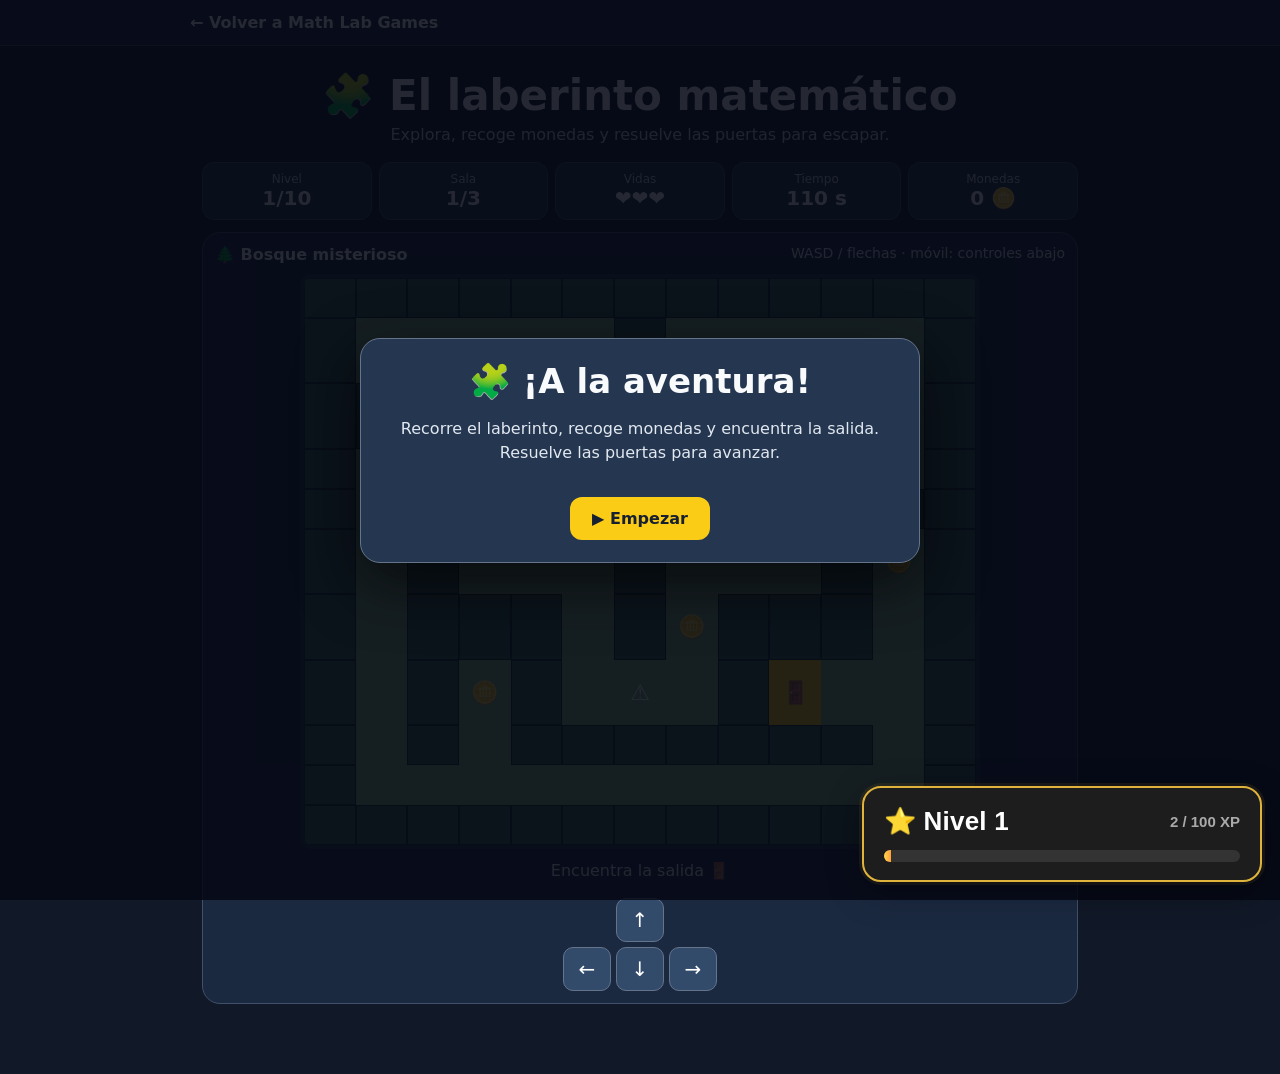
<file: juegos/laberinto-matematico/index.html>
<!doctype html>
<html lang="es"><head><meta charset="utf-8"><meta name="viewport" content="width=device-width,initial-scale=1"><meta name="theme-color" content="#111827"><title>El laberinto matemático | Math Lab Games</title>
<style>
*{box-sizing:border-box}body{margin:0;background:#111827;color:#f8fafc;font:16px system-ui,Arial}button{font:inherit;cursor:pointer}.top{padding:13px max(14px,calc((100vw - 900px)/2));background:#1c2940;border-bottom:1px solid #40506a}.top a{color:white;text-decoration:none;font-weight:800}main{max-width:900px;margin:auto;padding:20px 12px 70px}h1{text-align:center;font-size:clamp(27px,5vw,42px);margin:5px}.sub{text-align:center;color:#cbd5e1;margin:0 0 18px}.stats{display:grid;grid-template-columns:repeat(5,1fr);gap:7px;margin-bottom:12px}.stat{background:#24334b;border:1px solid #40506a;border-radius:12px;text-align:center;padding:9px 3px}.stat small{display:block;color:#cbd5e1;font-size:12px}.stat b{font-size:20px}.panel{background:#1b2940;border:1px solid #40506a;border-radius:18px;padding:12px}.bar{display:flex;justify-content:space-between;gap:10px;flex-wrap:wrap;margin-bottom:10px}.bar span{color:#d7e1ef;font-size:14px}.board{display:grid;grid-template-columns:repeat(var(--w),1fr);width:min(100%,680px);margin:auto;aspect-ratio:var(--w)/var(--h);border:4px solid #27374d;border-radius:12px;overflow:hidden;background:#26394b}.cell{display:grid;place-items:center;min-width:0;font-size:clamp(10px,2.5vw,22px)}.wall{background:#365b4a;box-shadow:inset 0 0 0 1px #182e2a}.floor{background:#82ad78}.exit{background:#facc15}.msg{text-align:center;min-height:25px;color:#e2e8f0;margin:12px 0 0}.pad{display:grid;grid-template-columns:repeat(3,48px);gap:5px;justify-content:center;margin:12px auto 0}.pad button{height:44px;border:1px solid #64748b;background:#334b6b;color:white;border-radius:10px;font-size:20px}.pad .up{grid-column:2}.pad .left{grid-column:1;grid-row:2}.pad .down{grid-column:2;grid-row:2}.pad .right{grid-column:3;grid-row:2}.modal{position:fixed;inset:0;background:#050914dd;display:grid;place-items:center;padding:14px;z-index:4}.modal[hidden]{display:none}.dialog{width:min(100%,560px);background:#243650;border:1px solid #64748b;border-radius:20px;padding:22px;text-align:center;box-shadow:0 20px 60px #0009}.dialog h2{margin:0 0 8px;font-size:clamp(24px,5vw,34px)}.dialog p{color:#e2e8f0;line-height:1.5}.target{font-size:32px;color:#fde68a;font-weight:900}.doors{display:grid;grid-template-columns:repeat(3,1fr);gap:9px;margin:15px 0}.door{min-height:125px;border:4px solid #d6a85e;border-radius:48px 48px 9px 9px;background:linear-gradient(#95623a,#4d3025);color:white;font-size:clamp(16px,3vw,23px);font-weight:900}.door small{display:block;font-size:12px;color:#ffe7ad;margin-bottom:10px}.door:disabled{opacity:.4}.action{border:0;border-radius:12px;padding:12px 22px;background:#facc15;color:#172033;font-weight:900}.good{color:#86efac!important}.bad{color:#fca5a5!important}@media(max-width:560px){main{padding:13px 7px}.stats{gap:3px}.stat{padding:7px 1px}.stat small{font-size:10px}.stat b{font-size:16px}.panel{padding:7px}.board{border-width:3px}.dialog{padding:15px}.door{min-height:105px;border-width:3px}}
</style></head>
<body><header class="top"><a href="../../index.html#juegos">← Volver a Math Lab Games</a></header>
<main><h1>🧩 El laberinto matemático</h1><p class="sub">Explora, recoge monedas y resuelve las puertas para escapar.</p>
<section class="stats"><div class="stat"><small>Nivel</small><b id="level">1/10</b></div><div class="stat"><small>Sala</small><b id="room">1/3</b></div><div class="stat"><small>Vidas</small><b id="lives">❤️❤️❤️</b></div><div class="stat"><small>Tiempo</small><b id="time">100</b></div><div class="stat"><small>Monedas</small><b id="coins">0 🪙</b></div></section>
<section class="panel"><div class="bar"><strong id="scene">🌲 Bosque misterioso</strong><span>WASD / flechas · móvil: controles abajo</span></div><div class="board" id="board" role="img" aria-label="Laberinto"></div><p class="msg" id="msg" aria-live="polite">Encuentra la salida 🚪</p><div class="pad"><button class="up" data-d="0,-1">↑</button><button class="left" data-d="-1,0">←</button><button class="down" data-d="0,1">↓</button><button class="right" data-d="1,0">→</button></div></section></main>
<div class="modal" id="modal"><div class="dialog"><h2 id="mtitle">🧩 ¿Preparado?</h2><p id="mtext">Recorre el laberinto, evita trampas y elige la puerta que resuelve el objetivo. Tienes tres vidas.</p><div class="target" id="target" hidden></div><div class="doors" id="doors" hidden></div><p id="feedback" aria-live="polite"></p><button class="action" id="action">▶ Empezar</button></div></div>
<script src="../../assets/common.js?v=20261123-maze"></script>
<script>
(()=>{
const $=id=>document.getElementById(id),saveKey='mlgMazeSaveV1';
const s={level:1,room:1,lives:3,coins:0,time:100,x:1,y:1,w:13,h:11,map:[],exit:{x:1,y:1},mode:'intro',q:null,earned:0};
let timer=null;
const rand=(a,b)=>a+Math.floor(Math.random()*(b-a+1));
const shuffle=a=>{for(let i=a.length-1;i>0;i--){let j=rand(0,i);[a[i],a[j]]=[a[j],a[i]]}return a};
function persist(){localStorage.setItem(saveKey,JSON.stringify({level:s.level,room:s.room,lives:s.lives,coins:s.coins,earned:s.earned}))}
function maze(){
s.w=13+2*Math.min(3,Math.floor((s.level-1)/3));s.h=11+2*Math.min(2,Math.floor((s.level-1)/4));s.map=Array.from({length:s.h},()=>Array(s.w).fill('#'));s.map[1][1]='.';
let stack=[[1,1]];
while(stack.length){let [x,y]=stack.at(-1),opts=shuffle([[2,0],[-2,0],[0,2],[0,-2]]).filter(([dx,dy])=>x+dx>0&&x+dx<s.w-1&&y+dy>0&&y+dy<s.h-1&&s.map[y+dy][x+dx]==='#');if(!opts.length){stack.pop();continue}let [dx,dy]=opts[0];s.map[y+dy/2][x+dx/2]='.';s.map[y+dy][x+dx]='.';stack.push([x+dx,y+dy])}
let q=[{x:1,y:1,d:0}],seen=new Set(['1,1']),far=q[0];for(let i=0;i<q.length;i++){let p=q[i];if(p.d>far.d)far=p;for(let [dx,dy] of [[1,0],[-1,0],[0,1],[0,-1]]){let x=p.x+dx,y=p.y+dy,k=x+','+y;if(s.map[y]?.[x]&&s.map[y][x]!=='#'&&!seen.has(k)){seen.add(k);q.push({x,y,d:p.d+1})}}}
s.exit={x:far.x,y:far.y};s.x=1;s.y=1;s.map[far.y][far.x]='E';
let cells=[];for(let y=1;y<s.h-1;y++)for(let x=1;x<s.w-1;x++)if(s.map[y][x]==='.'&&(x!==1||y!==1))cells.push([x,y]);shuffle(cells);let traps=Math.min(3,Math.floor(s.level/3)+1),coins=5;cells.slice(0,traps).forEach(([x,y])=>s.map[y][x]='!');cells.slice(traps,traps+coins).forEach(([x,y])=>s.map[y][x]='$');
}
function draw(){let b=$('board');b.style.setProperty('--w',s.w);b.style.setProperty('--h',s.h);let out=[];for(let y=0;y<s.h;y++)for(let x=0;x<s.w;x++){let c=s.map[y][x],v='';if(s.x===x&&s.y===y)v='🧑';else if(c==='E')v='🚪';else if(c==='$')v='🪙';else if(c==='!')v='⚠️';out.push('<div class="cell '+(c==='#'?'wall':c==='E'?'exit':'floor')+'">'+v+'</div>')}b.innerHTML=out.join('');$('level').textContent=s.level+'/10';$('room').textContent=s.room+'/3';$('lives').textContent='❤️'.repeat(s.lives)+'🖤'.repeat(3-s.lives);$('time').textContent=s.time+' s';$('coins').textContent=s.coins+' 🪙';$('scene').textContent=['🌲 Bosque misterioso','🏰 Castillo antiguo','💎 Cuevas subterráneas','🌋 Laberinto de lava'][Math.min(3,Math.floor((s.level-1)/3))]}
function modal(title,msg,button){clearInterval(timer);timer=null;s.mode='modal';$('modal').hidden=false;$('mtitle').textContent=title;$('mtext').textContent=msg;$('feedback').textContent='';$('doors').hidden=true;$('target').hidden=true;$('action').hidden=false;$('action').textContent=button}
function run(){s.mode='play';$('modal').hidden=true;timer=setInterval(()=>{if(s.mode!=='play')return;s.time--;draw();if(s.time<=0)end('⏳ Se acabó el tiempo.');},1000)}
function end(msg){persist();modal('💔 Fin de la partida',msg+' Monedas: '+s.coins+'.','↻ Volver a jugar')}
function room(){s.time=100+s.level*10;maze();draw();$('msg').textContent='Encuentra la salida 🚪';}
function expr(){let a,b;if(s.level<=2){a=rand(4,20);b=rand(2,15);return Math.random()<.5?{q:a+' + '+b,v:a+b}:{q:(a+b)+' − '+b,v:a}}if(s.level<=4){a=rand(2,12);b=rand(2,10);return Math.random()<.5?{q:a+' × '+b,v:a*b}:{q:(a*b)+' ÷ '+a,v:b}}if(s.level<=6){a=rand(2,12);return Math.random()<.5?{q:a+'²',v:a*a}:{q:'√'+a*a,v:a}}if(s.level<=8){a=[10,20,25,50,75][rand(0,4)];b=rand(2,10)*20;return {q:a+'% de '+b,v:a*b/100}}a=rand(2,9);b=rand(2,8);return {q:'('+a+' + '+b+') × 2',v:(a+b)*2}}
function openDoors(){s.mode='doors';clearInterval(timer);let c=expr(),opts=[c],guard=0;while(opts.length<3&&guard++<100){let n=expr();if(n.v!==c.v&&!opts.some(x=>x.v===n.v))opts.push(n)}while(opts.length<3)opts.push({q:(c.v+opts.length*7)+'',v:c.v+opts.length*7});s.q={target:c.v,opts:shuffle(opts)};$('modal').hidden=false;$('mtitle').textContent='🚪 ¡Tres puertas!';$('mtext').textContent='¿Qué operación da este resultado?';$('target').hidden=false;$('target').textContent='🎯 '+c.v;$('doors').hidden=false;$('doors').replaceChildren();$('action').hidden=true;s.q.opts.forEach((o,i)=>{let btn=document.createElement('button');btn.className='door';btn.innerHTML='<small>PUERTA '+(i+1)+'</small>'+o.q;btn.onclick=()=>answer(i);$('doors').append(btn)})}
async function answer(i){if(s.mode!=='doors')return;let ok=s.q.opts[i].v===s.q.target;if(!ok){s.lives--;s.time=Math.max(0,s.time-10);draw();$('feedback').textContent='❌ Incorrecto: pierdes una vida y 10 segundos.';$('feedback').className='bad';$('doors').children[i].disabled=true;if(s.lives<=0)end('Te has quedado sin vidas.');else if(s.time<=0)end('Se acabó el tiempo.');return}
$('feedback').textContent='✅ ¡Correcto! +5 puntos';$('feedback').className='good';s.earned+=5;if(s.room===3){if(s.level===10){localStorage.removeItem(saveKey);modal('🏆 ¡Has escapado!','¡Has completado los diez niveles! Monedas: '+s.coins+' · Puntos de aventura: '+s.earned,'↻ Volver a jugar');s.mode='won';return}s.level++;s.room=1;s.lives=Math.min(3,s.lives+1);persist();room();modal('🏆 ¡Nivel completado!','Avanzas al siguiente escenario y recuperas una vida.','Continuar')}else{s.room++;persist();room();modal('✅ ¡Sala superada!','La puerta se ha abierto. Sigue buscando la salida.','Continuar')}}
function move(dx,dy){if(s.mode!=='play')return;let x=s.x+dx,y=s.y+dy,c=s.map[y]?.[x];if(!c||c==='#')return;s.x=x;s.y=y;if(c==='$'){s.coins++;s.map[y][x]='.';$('msg').textContent='🪙 ¡Moneda recogida!'}else if(c==='!'){s.lives--;s.time=Math.max(0,s.time-7);s.map[y][x]='.';$('msg').textContent='⚠️ ¡Trampa!';if(s.lives<=0){end('Te has quedado sin vidas.');return}}draw();if(c==='E')openDoors()}
function fresh(){s.level=1;s.room=1;s.lives=3;s.coins=0;s.earned=0;persist();room();modal('🧩 ¡A la aventura!','Recorre el laberinto, recoge monedas y encuentra la salida. Resuelve las puertas para avanzar.','▶ Empezar')}
$('action').onclick=()=>{if(s.mode==='won'||s.mode==='over'){fresh();run()}else run()};
document.querySelectorAll('[data-d]').forEach(b=>b.onclick=()=>move(...b.dataset.d.split(',').map(Number)));
document.addEventListener('keydown',e=>{let k=e.key.toLowerCase(),d={arrowup:[0,-1],w:[0,-1],arrowdown:[0,1],s:[0,1],arrowleft:[-1,0],a:[-1,0],arrowright:[1,0],d:[1,0]}[k];if(d){e.preventDefault();if(!e.repeat)move(...d)}if(k==='escape'&&s.mode==='play')modal('⏸️ Pausa','La partida está pausada.','▶ Seguir')});
try{let old=JSON.parse(localStorage.getItem(saveKey));if(old&&old.level>=1&&old.level<=10){Object.assign(s,old);room();modal('🧩 Partida guardada','Puedes continuar donde lo dejaste o empezar de nuevo.','▶ Continuar')}else fresh()}catch{fresh()}
})();
</script></body></html>
</file>
